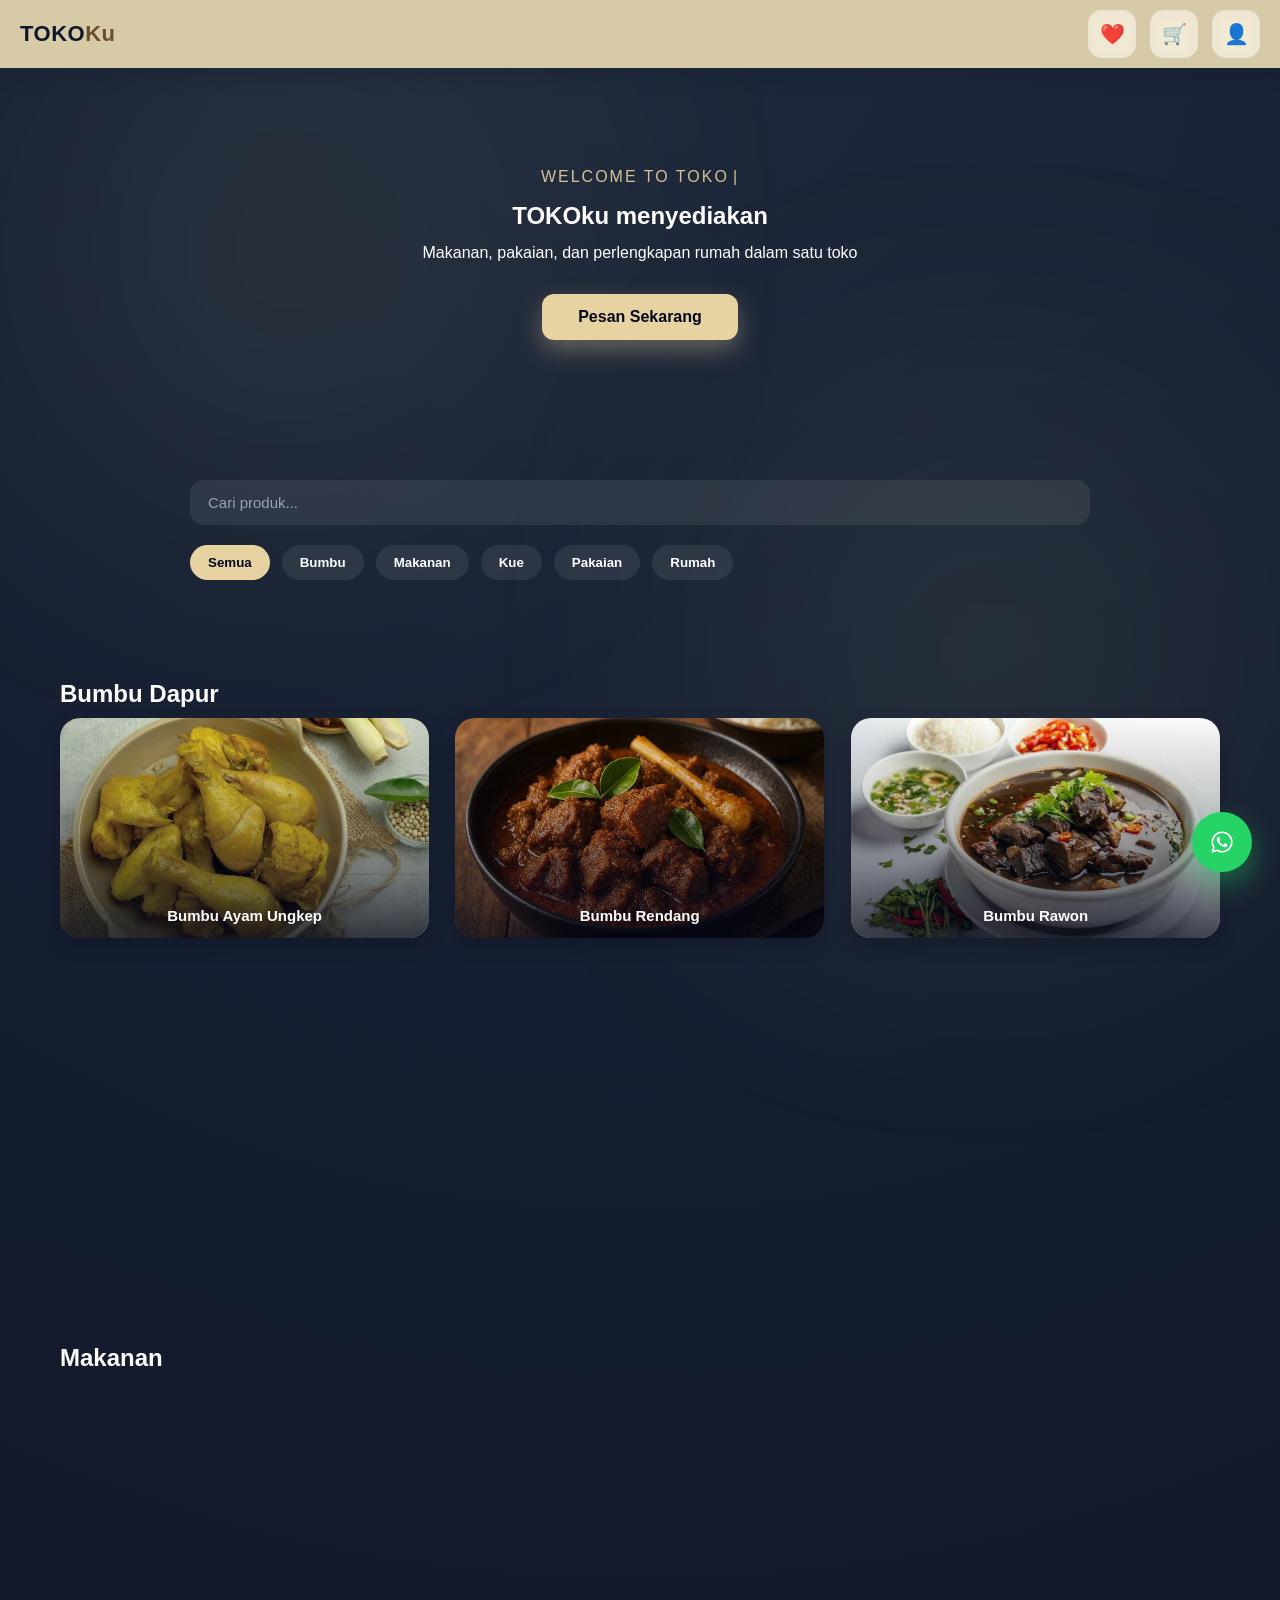
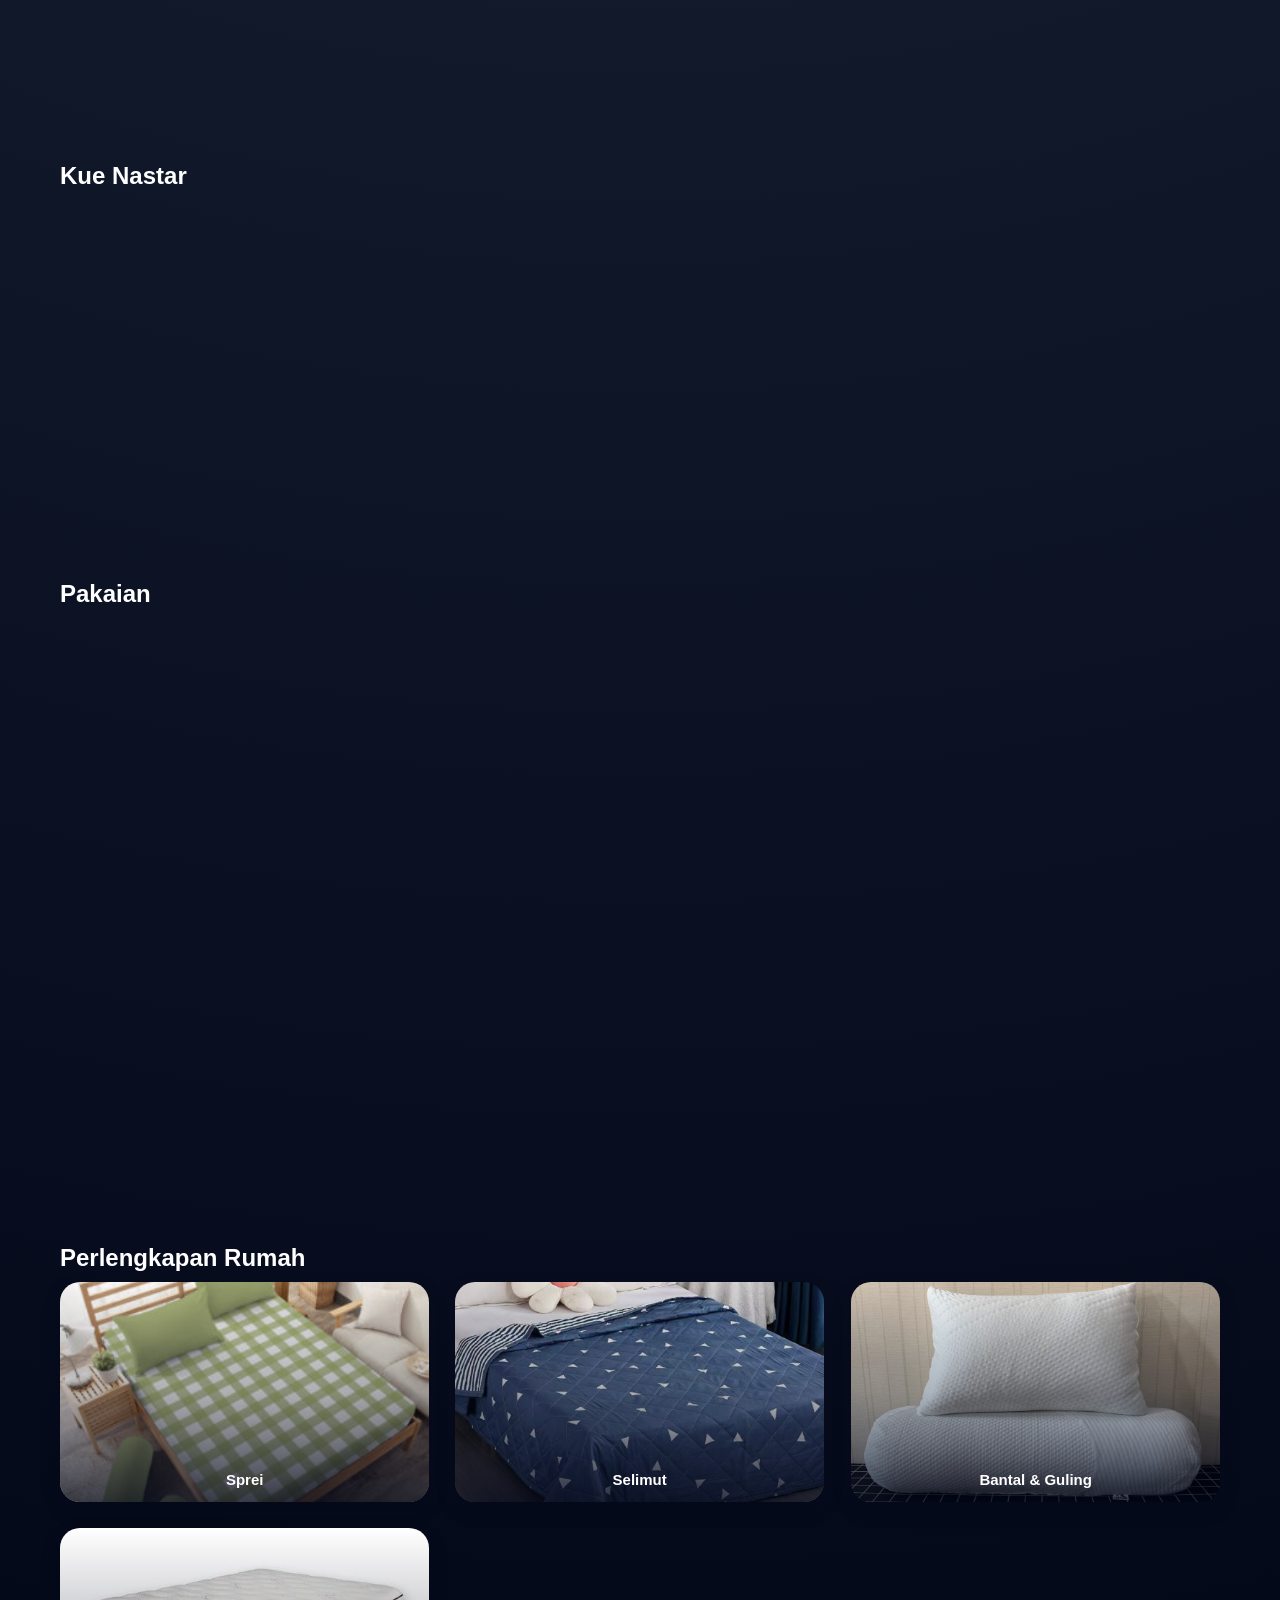
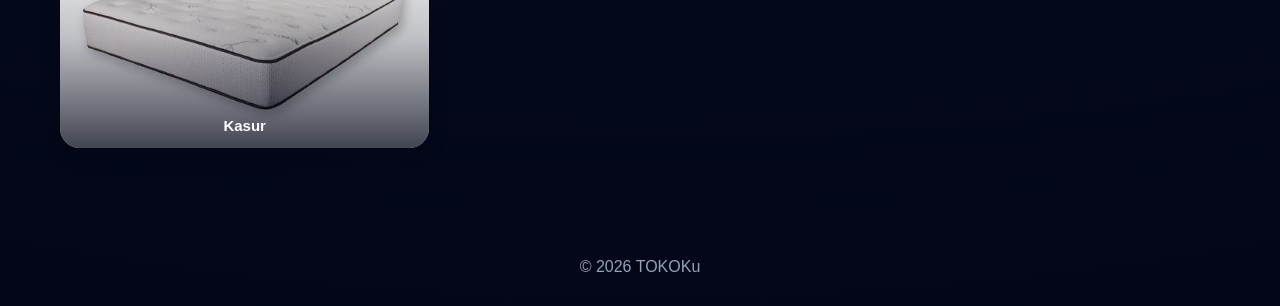
<file: index.html>
<!DOCTYPE html>
<html lang="id">
<head>
  <meta charset="UTF-8" />
  <meta name="viewport" content="width=device-width, initial-scale=1.0"/>
  <title>TokoKU</title>
  <link rel="stylesheet" href="style.css"/>
</head>
<body>

  <div class="bg-blur one"></div>
  <div class="bg-blur two"></div>

<!-- Utility Header -->
<header class="top-bar">
  <!-- KIRI: BRAND -->
  <div class="top-left">
    <div class="brand">
      TOKO<span>Ku</span>
    </div>
  </div>

  <!-- KANAN: ACTIONS -->
<div class="top-right">
  <a href="wishlist.html" class="action-btn" title="Wishlist">
    ❤️
  </a>

  <a href="cart.html" class="action-btn cart-btn" title="Keranjang">
    🛒
  </a>

  <a href="account.html" class="action-btn" title="Akun">
    👤
  </a>
</div>
</header>

  <!-- Hero -->
  <section class="hero reveal">
    <p class="typewriter">
  <span id="type-text"></span><span class="cursor">|</span>
    </p>
    <h1>TOKOku menyediakan</h1>

    <!-- kasih jarak ke button -->
    <p class="hero-desc">
      Makanan, pakaian, dan perlengkapan rumah dalam satu toko
    </p>

    <a 
    href="https://wa.me/6281234567890?text=Halo%20saya%20ingin%20pesan%20produk"
    target="_blank"
    class="btn"
    >
    Pesan Sekarang
    </a>
  </section>

  <!-- SEARCH & FILTER -->
<section class="section search-filter">
  <div class="filter-container">

    <!-- SEARCH -->
    <input
      type="text"
      id="searchInput"
      placeholder="Cari produk..."
      autocomplete="off"
    />

    <!-- FILTER BUTTONS -->
    <div class="filter-buttons">
      <button class="filter-btn active" data-filter="all">Semua</button>
      <button class="filter-btn" data-filter="bumbu">Bumbu</button>
      <button class="filter-btn" data-filter="makanan">Makanan</button>
      <button class="filter-btn" data-filter="kue">Kue</button>
      <button class="filter-btn" data-filter="pakaian">Pakaian</button>
      <button class="filter-btn" data-filter="rumah">Rumah</button>
    </div>

  </div>
</section>

  <!-- ================= BUMBU ================= -->
<section id="bumbu" class="section product-section">
  <h2>Bumbu Dapur</h2>
  <div class="grid">
    <div class="card" data-category="bumbu" onclick="goDetail('bumbu-ayam')">
      <img src="img/ayam.png" />
      <p>Bumbu Ayam Ungkep</p>
    </div>
    <div class="card" data-category="bumbu" onclick="goDetail('bumbu-rendang')">
      <img src="img/rendang.png" />
      <p>Bumbu Rendang</p>
    </div>
    <div class="card" data-category="bumbu" onclick="goDetail('bumbu-rawon')">
      <img src="img/rawon.png" />
      <p>Bumbu Rawon</p>
    </div>
    <div class="card" data-category="bumbu" onclick="goDetail('bumbu-soto')">
      <img src="img/soto.png" />
      <p>Bumbu Soto</p>
    </div>
  </div>
</section>

  <!-- ================= MAKANAN ================= -->
<section id="makanan" class="section alt product-section">
  <h2>Makanan</h2>
  <div class="grid">
    <div class="card" data-category="makanan" onclick="goDetail('makanan-dimsum-ayam')">
      <img src="img/dimsuma.png" />
      <p>Dimsum Ayam</p>
    </div>
    <div class="card" data-category="makanan" onclick="goDetail('makanan-pangsit')">
      <img src="img/pangsit.png" />
      <p>Pangsit Kuah</p>
    </div>
    <div class="card" data-category="makanan" onclick="goDetail('makanan-dimsum-udang')">
      <img src="img/dimsumu.png" />
      <p>Dimsum Udang</p>
    </div>
  </div>
</section>

  <!-- ================= KUE ================= -->
<section id="kue" class="section product-section">
  <h2>Kue Nastar</h2>
  <div class="grid">
    <div class="card" data-category="kue" onclick="goDetail('kue-nastar-bulat')">
      <img src="img/nastarb.png" />
      <p>Nastar Bulat</p>
    </div>
    <div class="card" data-category="kue" onclick="goDetail('kue-nastar-gulung')">
      <img src="img/nastarg.png" />
      <p>Nastar Gulung</p>
    </div>
    <div class="card" data-category="kue" onclick="goDetail('kue-nastar-daun')">
      <img src="img/nastard.png" />
      <p>Nastar Daun</p>
    </div>
  </div>
</section>

  <!-- ================= PAKAIAN ================= -->
<section id="pakaian" class="section alt product-section">
  <h2>Pakaian</h2>
  <div class="grid">
    <div class="card" data-category="pakaian" onclick="goDetail('pakaian-muslim')">
      <img src="img/bajumuslim.png" />
      <p>Baju Muslim</p>
    </div>
    <div class="card" data-category="pakaian" onclick="goDetail('pakaian-pria')">
      <img src="img/bajupria.png" />
      <p>Baju Pria</p>
    </div>
    <div class="card" data-category="pakaian" onclick="goDetail('pakaian-wanita')">
      <img src="img/bajuwanita.png" />
      <p>Baju Wanita</p>
    </div>
    <div class="card" data-category="pakaian" onclick="goDetail('pakaian-daster')">
      <img src="img/daster.png" />
      <p>Daster</p>
    </div>
  </div>
</section>

  <!-- ================= RUMAH ================= -->
<section id="rumah" class="section product-section">
  <h2>Perlengkapan Rumah</h2>
  <div class="grid">
    <div class="card" data-category="rumah" onclick="goDetail('rumah-sprei')">
      <img src="img/sprei.png" />
      <p>Sprei</p>
    </div>
    <div class="card" data-category="rumah" onclick="goDetail('rumah-selimut')">
      <img src="img/selimut.png" />
      <p>Selimut</p>
    </div>
    <div class="card" data-category="rumah" onclick="goDetail('rumah-bantalguling')">
      <img src="img/bantalguling.png" />
      <p>Bantal & Guling</p>
    </div>
    <div class="card" data-category="rumah" onclick="goDetail('rumah-kasur')">
      <img src="img/kasur.png" />
      <p>Kasur</p>
    </div>
  </div>
</section>

  <!-- FLOATING WHATSAPP BUTTON -->
<a
  href="https://wa.me/6281234567890?text=Halo%20saya%20ingin%20bertanya%20tentang%20produk%20TOKOku"
  class="wa-float"
  target="_blank"
  aria-label="Chat WhatsApp"
><span class="wa-tooltip">Chat Kami</span>
  <img src="img/wa.png" alt="WhatsApp" />
</a>

  <footer>
    <p>© 2026 TOKOKu</p>
  </footer>

  <script src="script.js"></script>
</body>

</body>
</html>
</file>
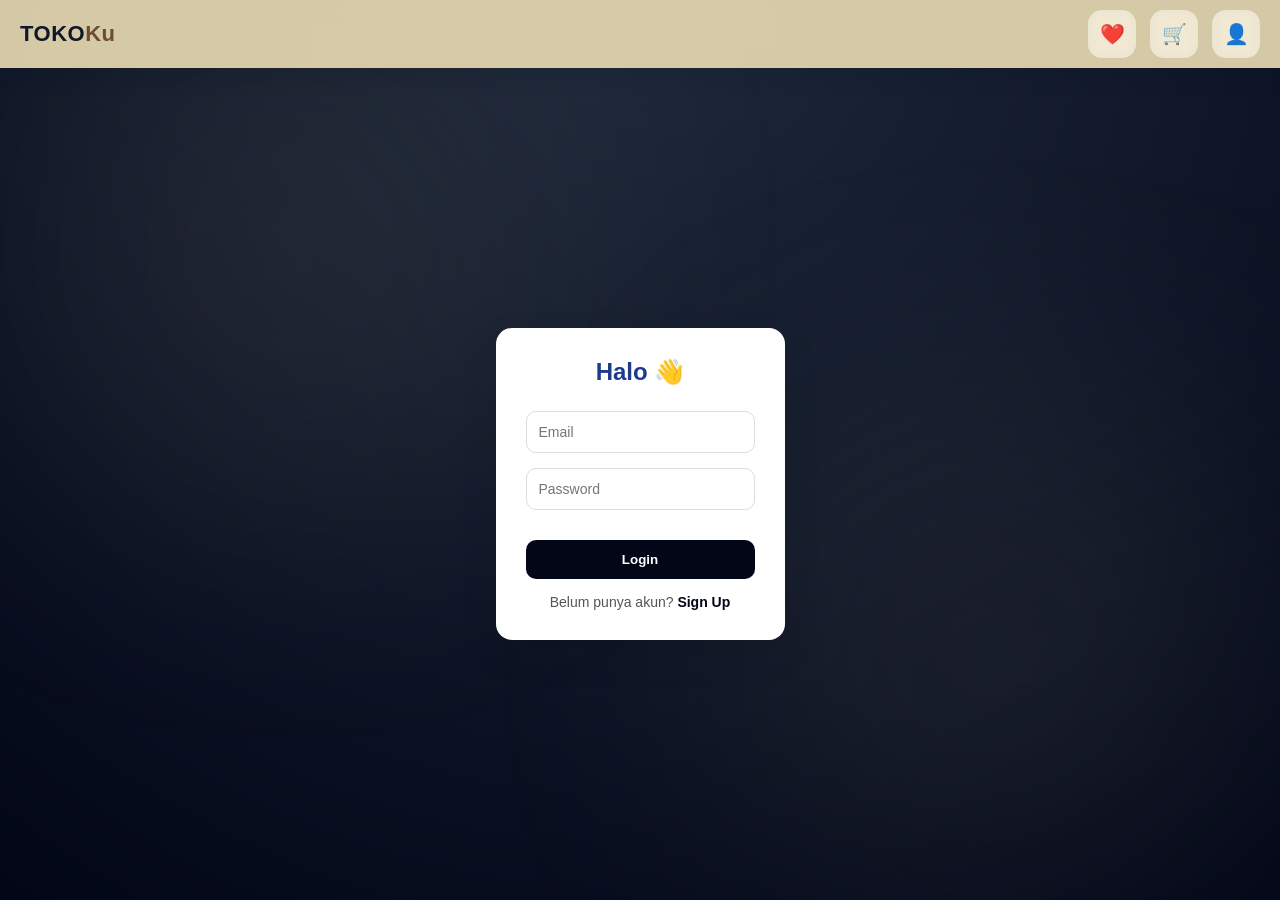
<file: account.html>
<!DOCTYPE html>
<html lang="id">
<head>
<meta charset="UTF-8">
<meta name="viewport" content="width=device-width, initial-scale=1.0">
<title>Akun - TOKOKu</title>
<link rel="stylesheet" href="style.css">
<link rel="stylesheet" href="acc.css">
</head>
<body>

  <div class="bg-blur one"></div>
  <div class="bg-blur two"></div>

<header class="top-bar">
  <div class="top-left">
    <div class="brand" onclick="location.href='index.html'">
      TOKO<span>Ku</span>
    </div>
  </div>
  <div class="top-right">
<a href="wishlist.html" class="action-btn" title="Wishlist">
  ❤️
</a>

<a href="cart.html" class="action-btn cart-btn" title="Keranjang">
  🛒
</a>

<a href="account.html" class="action-btn" title="Akun">
  👤
</a>
</div>
</header>

<div class="page-wrapper">

<!-- Login -->
<div id="loginSection" class="auth-container hidden">
  <div class="auth-card">
    <h2>Halo 👋</h2>
    <input type="email" id="loginEmail" placeholder="Email">
    <div class="password-wrapper">
      <input type="password" id="loginPassword" placeholder="Password">
      <span class="toggle-password" onclick="togglePassword('loginPassword', this)">👁</span>
    </div>
    <div class="form-message" id="loginMessage"></div>
    <button onclick="login()">Login</button>
    <div class="switch-auth">
      Belum punya akun? <span onclick="showSignup()">Sign Up</span>
    </div>
  </div>
</div>

<!-- SIGN UP -->
<div id="signupSection" class="auth-container hidden">
  <div class="auth-card">
    <h2>Buat Akun Baru ✨</h2>
    <input type="text" id="signupName" placeholder="Nama Lengkap">
    <input type="email" id="signupEmail" placeholder="Email">
    <div class="password-wrapper">
      <input type="password" id="signupPassword" placeholder="Password">
      <span class="toggle-password" onclick="togglePassword('signupPassword', this)">👁</span>
    </div>
    <div class="form-message" id="signupMessage"></div>
    <button onclick="signup()">Sign Up</button>
    <div class="switch-auth">
      Sudah punya akun? <span onclick="showLogin()">Sign In</span>
    </div>
  </div>
</div>

<!-- ACCOUNT INFO -->
<div id="accountSection" class="account-container hidden">
  <div class="account-card">

    <div class="profile-header">
      <div class="profile-avatar" id="avatarLetter"></div>
      <div class="profile-info">
        <h3 id="accName"></h3>
        <p id="accEmail"></p>
      </div>
    </div>

    <div class="account-menu">
      <div class="menu-item">📦 Pesanan</div>
      <div class="menu-item">❤️ Wishlist</div>
      <div class="menu-item">📍 Alamat</div>
      <div class="menu-item">⚙ Pengaturan</div>
    </div>

    <button class="btn-primary logout" onclick="logout()">Logout</button>

  </div>
</div>

</div>

<script>
document.addEventListener("DOMContentLoaded", function () {
  document.querySelectorAll(".action-btn").forEach(btn => {
    btn.addEventListener("click", function () {
      const link = this.getAttribute("data-link");
      if (link) {
        window.location.href = link;
      }
    });
  });
});
</script>

<script>
const loginSection = document.getElementById("loginSection");
const signupSection = document.getElementById("signupSection");
const accountSection = document.getElementById("accountSection");

function checkLogin(){
  const user = JSON.parse(localStorage.getItem("user"));
  const loggedIn = localStorage.getItem("loggedIn");

  if(user && loggedIn){
    showAccount(user);
  } else {
    showLogin();
  }
}

function showLogin(){
  loginSection.classList.remove("hidden");
  signupSection.classList.add("hidden");
  accountSection.classList.add("hidden");
}

function showSignup(){
  signupSection.classList.remove("hidden");
  loginSection.classList.add("hidden");
  accountSection.classList.add("hidden");
}

function signup(){
  const name = signupName.value;
  const email = signupEmail.value;
  const password = signupPassword.value;
  const messageBox = document.getElementById("signupMessage");

  messageBox.style.display = "block";
  messageBox.className = "form-message";

  if(!name || !email || !password){
    messageBox.classList.add("error");
    messageBox.textContent = "Semua data wajib diisi!";
    return;
  }

  if(!isValidPassword(password)){
    messageBox.classList.add("error");
    messageBox.textContent = "Password minimal 8 karakter, 1 huruf besar, 1 angka, 1 simbol!";
    return;
  }

  const user = {name,email,password};
  localStorage.setItem("user",JSON.stringify(user));

  messageBox.classList.add("success");
  messageBox.textContent = "Akun berhasil dibuat! Silakan login.";

  signupName.value = "";
  signupEmail.value = "";
  signupPassword.value = "";

  setTimeout(() => {
    showLogin();
    messageBox.style.display = "none";
  }, 1500);
}

function login(){
  const email = loginEmail.value;
  const password = loginPassword.value;
  const messageBox = document.getElementById("loginMessage");

  messageBox.style.display = "block";
  messageBox.className = "form-message";

  const savedUser = JSON.parse(localStorage.getItem("user"));

  if(!savedUser || email !== savedUser.email || password !== savedUser.password){
    messageBox.classList.add("error");
    messageBox.textContent = "Email atau password salah!";
    return;
  }

  localStorage.setItem("loggedIn",true);

  messageBox.classList.add("success");
  messageBox.textContent = "Login berhasil!";

  setTimeout(() => {
    showAccount(savedUser);
    messageBox.style.display = "none";
  }, 1000);
}

function isValidPassword(password) {
  const regex = /^(?=.*[A-Z])(?=.*\d)(?=.*[!@#$%^&*])[A-Za-z\d!@#$%^&*]{8,}$/;
  return regex.test(password);
}

function showAccount(user){
  accName.textContent = user.name;
  accEmail.textContent = user.email;
  avatarLetter.textContent = user.name.charAt(0).toUpperCase();

  accountSection.classList.remove("hidden");
  loginSection.classList.add("hidden");
  signupSection.classList.add("hidden");
}

function logout(){
  localStorage.removeItem("loggedIn");
  showLogin();
}

checkLogin();
</script>

<script>
  function togglePassword(inputId, icon){
  const input = document.getElementById(inputId);

  if(input.type === "password"){
    input.type = "text";
    icon.textContent = "🙈";
  } else {
    input.type = "password";
    icon.textContent = "👁";
  }
}
</script>

</body>
</html>
</file>
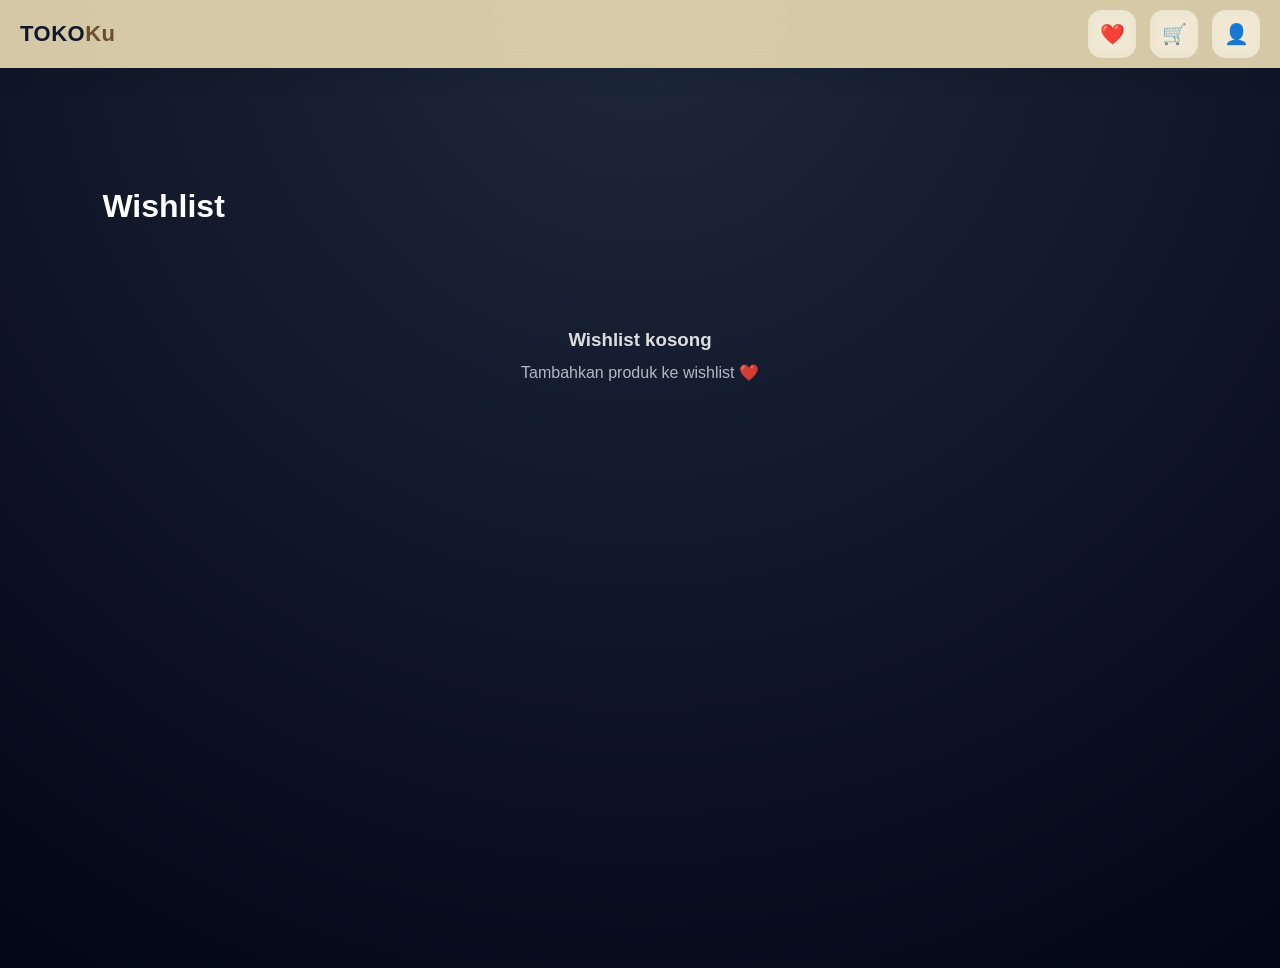
<file: cart.html>
<!DOCTYPE html>
<html lang="id">
<head>
  <meta charset="UTF-8">
  <title>Wishlist | TOKOKu</title>
  <link rel="stylesheet" href="style.css">
</head>
<body>
<header class="top-bar">
  <div class="top-left">
    <div class="brand" onclick="location.href='index.html'">
      TOKO<span>Ku</span>
    </div>
  </div>
  <div class="top-right">
<a href="wishlist.html" class="action-btn" title="Wishlist">
  ❤️
</a>

<a href="cart.html" class="action-btn cart-btn" title="Keranjang">
  🛒
</a>

<a href="account.html" class="action-btn" title="Akun">
  👤
</a>
</div>
</header>

<main class="page-container">
  <h1 class="page-title">Wishlist</h1>
  <div class="item-list"></div>
</main>

<script>
function getStorage(key) {
  return JSON.parse(localStorage.getItem(key)) || [];
}

function setStorage(key, data) {
  localStorage.setItem(key, JSON.stringify(data));
}

document.addEventListener("DOMContentLoaded", () => {
  renderWishlist();
});

function renderWishlist() {
  const listContainer = document.querySelector(".item-list");
  let wishlist = getStorage("wishlist");

  listContainer.innerHTML = "";

  if (wishlist.length === 0) {
    listContainer.innerHTML = `
      <div class="empty-state">
        <h3>Wishlist kosong</h3>
        <p>Tambahkan produk ke wishlist ❤️</p>
      </div>
    `;
    return;
  }

  wishlist.forEach(item => {
    listContainer.innerHTML += `
      <div class="item-card">
        <img src="${item.image}">
        <div class="item-info">
          <h4>${item.name}</h4>
          <p>${item.desc || ""}</p>
        </div>
        <div class="item-action">
          <button onclick="moveToCart('${item.id}')">Masuk keranjang</button>
          <button class="remove" onclick="removeWishlist('${item.id}')">Hapus</button>
        </div>
      </div>
    `;
  });
}

function removeWishlist(id) {
  let wishlist = getStorage("wishlist");
  wishlist = wishlist.filter(item => item.id !== id);
  setStorage("wishlist", wishlist);
  renderWishlist();
}

function moveToCart(id) {
  let wishlist = getStorage("wishlist");
  let cart = getStorage("cart");

  const item = wishlist.find(i => i.id === id);
  if (!item) return;

  const existing = cart.find(i => i.id === id);
  if (existing) {
    existing.qty += 1;
  } else {
    cart.push({ ...item, qty: 1 });
  }

  wishlist = wishlist.filter(i => i.id !== id);

  setStorage("cart", cart);
  setStorage("wishlist", wishlist);

  renderWishlist();
}
</script>

</body>
</html>
</file>
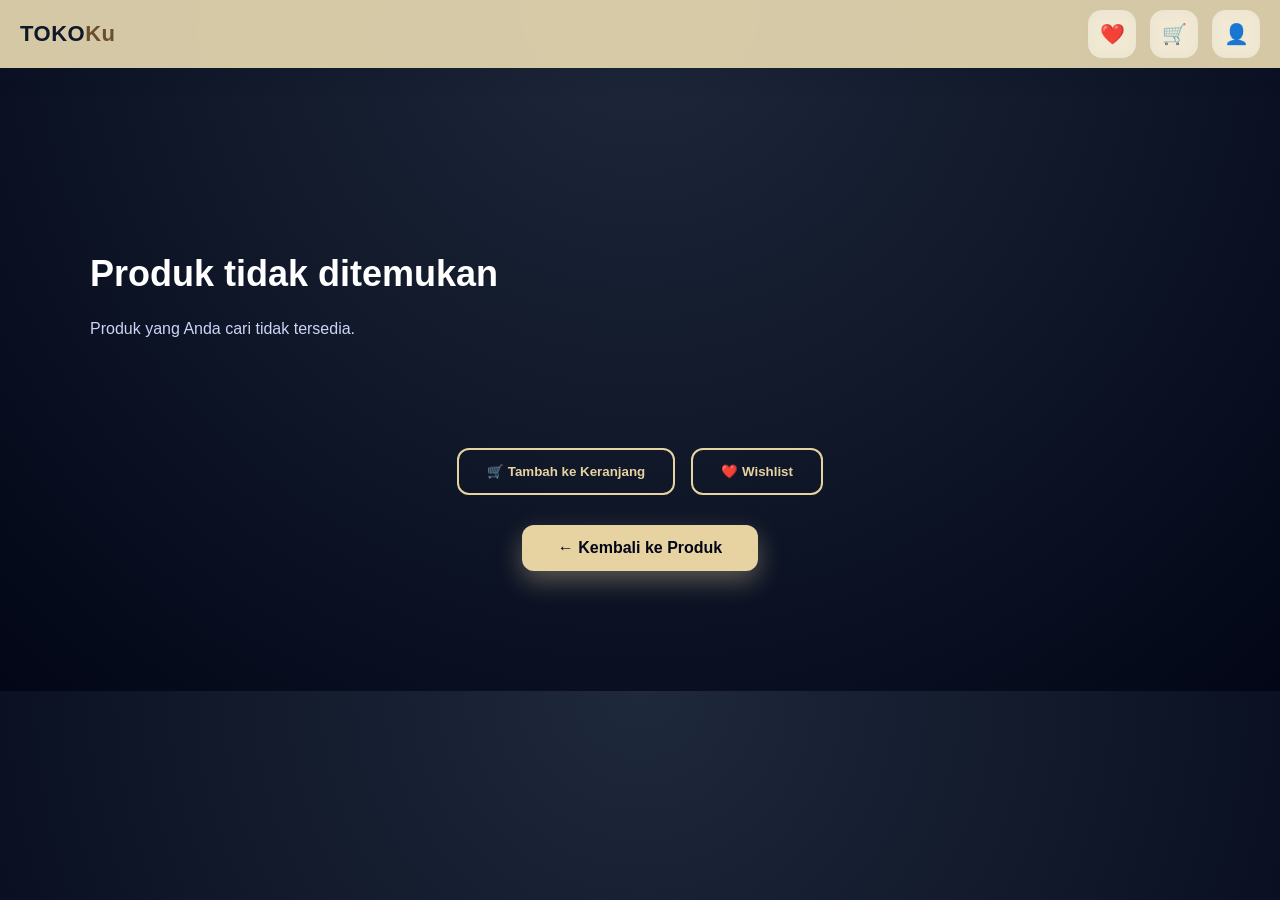
<file: detail.html>
<!DOCTYPE html>
<html lang="id">
<head>
  <meta charset="UTF-8" />
  <meta name="viewport" content="width=device-width, initial-scale=1.0"/>
  <title>Detail Produk | TOKOKu</title>
  <link rel="stylesheet" href="style.css"/>
</head>
<body>

<header class="top-bar">
  <div class="top-left">
    <div class="brand" onclick="location.href='index.html'">
      TOKO<span>Ku</span>
    </div>
  </div>

  <div class="top-right">
      <a href="wishlist.html" class="action-btn" title="Wishlist">
    ❤️
  </a>

  <a href="cart.html" class="action-btn cart-btn" title="Keranjang">
    🛒
  </a>

  <a href="account.html" class="action-btn" title="Akun">
    👤
  </a>
  </div>
</header>

  <!-- TOP LOADING BAR -->
<div id="topLoader"></div>

<!-- SKELETON LOADING -->
<section id="detailSkeleton" class="detail-skeleton">
  <div class="skeleton-container">
    <div>
      <div class="skeleton skeleton-title"></div>
      <div class="skeleton skeleton-text"></div>
      <div class="skeleton skeleton-text short"></div>
    </div>
    <div class="skeleton skeleton-image"></div>
  </div>
</section>

<!-- DETAIL PRODUK -->
<section id="detailContent" class="detail hidden">

  <div class="detail-container">

    <!-- KIRI: DESKRIPSI -->
    <div class="detail-info">
      <h1 id="productName"></h1>
      <p id="productDesc"></p>
    </div>

    <!-- KANAN: CARD PRODUK -->
    <div class="detail-card">
      <div class="card">
        <img id="productImage" alt="">
      </div>
    </div>

  </div>

  <!-- PINDAH KE SINI -->
  <div class="detail-actions">
    <button id="addToCart" class="btn-outline">
      🛒 Tambah ke Keranjang
    </button>

    <button id="addToWishlist" class="btn-outline">
      ❤️ Wishlist
    </button>
  </div>

  <div class="detail-back">
    <a href="index.html" class="btn">← Kembali ke Produk</a>
  </div>

</section>

  <script src="product.js"></script>
</body>
</html>
</file>
<file: style.css>
:root {
  --accent: #E7D3A1;   /* BEIGE */
  --dark: #020617;
}

* {
  margin: 0;
  padding: 0;
  box-sizing: border-box;
  font-family: 'Segoe UI', sans-serif;
}

body {
  background: radial-gradient(circle at top, #1e293b, #020617);
  color: white;
}

/* Floating background */
.bg-blur {
  position: fixed;
  width: 320px;
  height: 320px;
  background: var(--accent);
  filter: blur(160px);
  opacity: 0.18;
  z-index: -1;
}
.bg-blur.one { top: 10%; left: 10%; }
.bg-blur.two { bottom: 10%; right: 10%; }

/* ===== TOP ACTION BAR ===== */
.top-bar {
  position: sticky;
  top: 0;
  z-index: 999;
  height: 68px;
  padding: 0 20px;
  background: rgba(231, 216, 177, 0.92);
  backdrop-filter: blur(10px);
  display: flex;
  justify-content: space-between;
  align-items: center;
  box-shadow: 0 6px 20px rgba(15, 23, 42, 0.18);
}

/* ===== LEFT BRAND ===== */
.top-left {
  display: flex;
  align-items: center;
}

.brand {
  font-size: 22px;
  font-weight: 800;
  letter-spacing: 0.5px;
  color: #0F172A;
  cursor: pointer;
  transition: transform 0.25s ease, opacity 0.25s ease;
}

.brand span {
  color: #6B4E2E; /* accent coklat */
}

.brand:hover {
  transform: translateY(-2px);
  opacity: 0.85;
}

/* ===== RIGHT ACTIONS ===== */
.top-right {
  display: flex;
  gap: 14px;
}

/* ===== ICON BUTTON ===== */
.action-btn {
  position: relative;
  width: 48px;
  height: 48px;
  border-radius: 14px;

  /* RESET LINK STYLE */
  text-decoration: none;
  color: #0F172A;
  display: flex;
  align-items: center;
  justify-content: center;

  background: rgba(255, 255, 255, 0.45);
  backdrop-filter: blur(6px);
  font-size: 20px;
  cursor: pointer;

  transition:
    transform 0.25s ease,
    box-shadow 0.25s ease,
    background 0.25s ease;
}

/* Hover Animation */
.action-btn:hover {
  transform: translateY(-4px) scale(1.03);
  background: rgba(255, 255, 255, 0.75);
  box-shadow:
    0 12px 28px rgba(15, 23, 42, 0.35),
    0 0 0 3px rgba(15, 23, 42, 0.08);
}

.action-btn:focus,
.action-btn:active {
  outline: none;
  text-decoration: none;
}

.action-btn:visited {
  color: #0F172A;
}

/* ===== CART BADGE ===== */
.cart-badge {
  position: absolute;
  top: -6px;
  right: -6px;
  background: #0F172A;
  color: #E7D8B1;
  font-size: 11px;
  font-weight: 700;
  padding: 4px 7px;
  border-radius: 999px;
  transition: transform 0.25s ease, box-shadow 0.25s ease;
}

/* Badge reacts on hover */
.action-btn:hover .cart-badge {
  transform: scale(1.15);
  box-shadow: 0 0 0 4px rgba(231, 216, 177, 0.35);
}

/* Hero */
.hero {
  padding: 100px 20px;
  text-align: center;
}

.typewriter {
  font-size: 16px;
  letter-spacing: 2px;
  text-transform: uppercase;
  color: var(--accent);
  margin-bottom: 14px;
  height: 20px;
  opacity: 0.9;
}

.cursor {
  display: inline-block;
  margin-left: 4px;
  animation: blink 1s infinite;
}

@keyframes blink {
  0%, 50% { opacity: 1; }
  50.01%, 100% { opacity: 0; }
}

.hero-desc {
  margin-top: 14px;
  margin-bottom: 32px;
}

/* Button */
.btn {
  background: var(--accent);
  color: var(--dark);
  padding: 14px 36px;
  border-radius: 12px;
  text-decoration: none;
  font-weight: 700;
  display: inline-block;
  transition:
    transform 0.25s ease,
    box-shadow 0.25s ease;
  box-shadow: 0 10px 25px rgba(231,211,161,0.35);
}

.btn:hover {
  transform: translateY(-4px) scale(1.04);
  box-shadow: 0 16px 35px rgba(231,211,161,0.55);
}

.btn:active {
  transform: scale(0.96);
}

/* Section */
.section { padding: 80px 60px; }

.section.alt {
  background: transparent;
}

.section .grid {
  margin-top: 10px;
}

/* Grid */
.grid {
  display: grid;
  grid-template-columns: repeat(3, 1fr);
  gap: 26px;
}

@media (max-width: 900px) {
  .grid { grid-template-columns: repeat(2, 1fr); }
}
@media (max-width: 600px) {
  .grid { grid-template-columns: 1fr; }
}

/* ================= PRODUCT CARD ================= */
.card {
  position: relative;
  height: 220px;
  border-radius: 20px;
  overflow: hidden;
  cursor: pointer;
  transition:
  transform 0.35s ease,
  box-shadow 0.35s ease;
  box-shadow: 0 8px 18px rgba(2,6,23,0.25);
  will-change: transform;
}

/* ================= IMAGE ================= */
.card img {
  width: 100%;
  height: 100%;
  object-fit: cover;
  display: block;

  transition: transform 0.45s ease;
}

/* ================= DARK GRADIENT OVERLAY ================= */
.card::before {
  content: "";
  position: absolute;
  inset: 0;
  background: linear-gradient(
    to top,
    rgba(2, 6, 23, 0.75),
    rgba(2, 6, 23, 0.25),
    transparent
  );
  z-index: 1;
}

/* ================= TEXT OVERLAY ================= */
.card p {
  position: absolute;
  bottom: 14px;
  left: 0;
  right: 0;
  padding: 0 12px;

  text-align: center;
  font-weight: 700;
  font-size: 15px;
  color: #fff;
  z-index: 2;

  transition: transform 0.3s ease;
}

/* ================= HOVER EFFECT ================= */
.card:hover {
  transform: translateY(-10px) scale(1.03);
  box-shadow:
    0 18px 40px rgba(15, 23, 42, 0.35),
    0 0 0 4px rgba(15, 23, 42, 0.08);
}

.card:hover img {
  transform: scale(1.08);
}

.card:hover p {
  transform: translateY(-4px);
}

.card:hover::after {
  opacity: 1;
}

/* ================= ACTIVE (CLICK FEEL) ================= */
.card:active {
  transform: translateY(-4px) scale(0.99);
}

/* ================= SCROLL ANIMATION STATE ================= */
.card.animate {
  opacity: 0;
}

.card.from-up {
  transform: translateY(-40px);
}

.card.from-down {
  transform: translateY(40px);
}

.card.show {
  opacity: 1;
  transform: translateY(0);
  transition:
    opacity 0.6s ease,
    transform 0.6s ease;
}

/* Reveal */
.reveal {
  opacity: 0;
  transform: translateY(40px);
  transition: 0.8s ease;
}

.reveal.active {
  opacity: 1;
  transform: translateY(0);
}

/* Footer */
footer {
  text-align: center;
  padding: 30px;
  color: #94a3b8;
}

/* ================= DETAIL PAGE LAYOUT ================= */

.detail {
  padding: 120px 40px;
}

.detail-container {
  max-width: 1100px;
  margin: auto;
  display: flex;
  align-items: center;
  justify-content: space-between;
  gap: 60px;
}

/* KIRI */
.detail-info {
  flex: 1;
}

.detail-info h1 {
  font-size: 36px;
  margin-bottom: 20px;
}

.detail-info p {
  color: #cbd5f5;
  line-height: 1.8;
  max-width: 500px;
}

/* KANAN */
.detail-card {
  flex: 1;
  display: flex;
  justify-content: center;
}

/* tombol kembali */
.detail-back {
  margin-top: 60px;
  text-align: center;
}

/* RESPONSIVE */
@media (max-width: 900px) {
  .detail-container {
    flex-direction: column;
  }
}

/* ================= FLOATING WHATSAPP ================= */
.wa-float {
  position: fixed;
  bottom: 28px;
  right: 28px;
  width: 60px;
  height: 60px;
  background: #25D366;
  border-radius: 50%;
  display: flex;
  align-items: center;
  justify-content: center;
  box-shadow: 0 12px 30px rgba(37, 211, 102, 0.45);
  z-index: 999;
  transition: transform 0.25s ease, box-shadow 0.25s ease;
}

.wa-float img {
  width: 32px;
  height: 32px;
}

.wa-float:hover {
  transform: translateY(-6px) scale(1.05);
  box-shadow: 0 18px 40px rgba(37, 211, 102, 0.6);
}

.wa-float:active {
  transform: scale(0.95);
}

/* MOBILE SAFE AREA */
@media (max-width: 600px) {
  .wa-float {
    bottom: 20px;
    right: 20px;
  }
}

.wa-tooltip {
  position: absolute;
  right: 70px;
  background: #020617;
  color: white;
  padding: 6px 12px;
  font-size: 13px;
  border-radius: 8px;
  opacity: 0;
  pointer-events: none;
  white-space: nowrap;
  transition: 0.25s ease;
}

.wa-float:hover .wa-tooltip {
  opacity: 1;
}


/* ================= SEARCH & FILTER ================= */
.search-filter {
  padding-top: 40px;
  padding-bottom: 20px;
}

.filter-container {
  max-width: 900px;
  margin: auto;
  display: flex;
  flex-direction: column;
  gap: 20px;
}

/* SEARCH INPUT */
#searchInput {
  padding: 14px 18px;
  border-radius: 14px;
  border: none;
  outline: none;
  font-size: 15px;
  background: rgba(255,255,255,0.08);
  color: white;
}

#searchInput::placeholder {
  color: #94a3b8;
}

/* FILTER BUTTONS */
.filter-buttons {
  display: flex;
  flex-wrap: wrap;
  gap: 12px;
}

.filter-btn {
  padding: 10px 18px;
  border-radius: 999px;
  border: none;
  cursor: pointer;
  background: rgba(255,255,255,0.08);
  color: white;
  font-weight: 600;
  transition: 0.25s ease;
}

.filter-btn:hover {
  background: rgba(231,211,161,0.3);
}

.filter-btn.active {
  background: var(--accent);
  color: var(--dark);
}

/* ===== SKELETON LOADING ===== */
/* ===== PREMIUM SKELETON ===== */
.detail-skeleton {
  padding: 60px 20px;
  max-width: 900px;
  margin: auto;
}

.skeleton-container {
  display: grid;
  grid-template-columns: 1fr 1fr;
  gap: 48px;
  align-items: center;
}

.skeleton {
  background: #f2f2f2;
  border-radius: 16px;
  animation: softPulse 1.8s ease-in-out infinite;
}

@keyframes softPulse {
  0%, 100% { opacity: 1; }
  50% { opacity: 0.55; }
}

.skeleton-title {
  height: 30px;
  width: 80%;
  margin-bottom: 18px;
}

.skeleton-text {
  height: 18px;
  margin-bottom: 12px;
}

.skeleton-text.short {
  width: 60%;
}

.skeleton-image {
  height: 300px;
}

/* animations */
@keyframes skeletonMove {
  0% { background-position: 0% 0; }
  100% { background-position: 200% 0; }
}

@keyframes pulse {
  0%, 100% {
    transform: scale(1);
  }
  50% {
    transform: scale(1.015);
  }
}

.detail {
  opacity: 0;
  transform: translateY(14px);
  transition: all 0.5s ease;
}

.detail.show {
  opacity: 1;
  transform: translateY(0);
}

.hidden {
  display: none;
}

/* image progressive load */
.detail img {
  width: 100%;
  border-radius: 16px;
  filter: blur(14px);
  transform: scale(1.03);
  transition: filter 0.6s ease, transform 0.6s ease;
}

.detail img.loaded {
  filter: blur(0);
  transform: scale(1);
}

@keyframes detailEnter {
  to {
    opacity: 1;
    transform: translateY(0);
  }
}

/* ===== TOP LOADING BAR ===== */
#topLoader {
  position: fixed;
  top: 0;
  left: 0;
  height: 3px;
  width: 0%;
  background: linear-gradient(90deg, #D8CFC4, #BFAF9A);
  z-index: 9999;
  transition: width 0.4s ease;
}

/* =========================
   PAGE WRAPPER
========================= */
.page-container {
  min-height: 100vh;
  padding: 120px 8%;
  color: #fff;
}

.page-title {
  font-size: 32px;
  margin-bottom: 24px;
}

/* =========================
   EMPTY STATE
========================= */
.empty-state {
  text-align: center;
  opacity: 0.85;
  margin-top: 80px;
}

.empty-state p {
  margin-top: 12px;
  color: #cbd5e1;
}

/* =========================
   WISHLIST / CART LIST
========================= */
.item-list {
  display: grid;
  gap: 20px;
}

.item-card {
  display: flex;
  align-items: center;
  gap: 20px;
  background: rgba(255,255,255,0.05);
  border-radius: 16px;
  padding: 16px 20px;
  backdrop-filter: blur(10px);
}

.item-card img {
  width: 90px;
  height: 90px;
  object-fit: cover;
  border-radius: 12px;
}

.item-info {
  flex: 1;
}

.item-info h4 {
  font-size: 18px;
  margin-bottom: 6px;
}

.item-info p {
  color: #cbd5e1;
  font-size: 14px;
}

.item-action {
  display: flex;
  gap: 10px;
}

.item-action button {
  background: #eab308;
  border: none;
  padding: 8px 14px;
  border-radius: 10px;
  cursor: pointer;
  font-weight: 600;
}

.item-action button.remove {
  background: rgba(255,255,255,0.15);
  color: #fff;
}

/* Quantity Control */
.qty-control {
  display: flex;
  align-items: center;
  gap: 12px;
  margin-top: 10px;
}

.qty-btn {
  width: 32px;
  height: 32px;
  border-radius: 8px;
  border: none;
  background: var(--accent);
  color: var(--dark);
  font-weight: bold;
  font-size: 16px;
  cursor: pointer;
  transition: transform 0.2s ease, opacity 0.2s ease;
}

.qty-btn:hover {
  transform: scale(1.1);
}

.qty-number {
  min-width: 20px;
  text-align: center;
  font-weight: bold;
  font-size: 15px;
}

.detail-actions {
  margin-top: 40px;
  display: flex;
  gap: 16px;
  justify-content: center; 
}

.detail-back {
  margin-top: 30px;
  text-align: center;
}

.btn-outline {
  background: transparent;
  border: 2px solid var(--accent);
  color: var(--accent);
  padding: 14px 28px;
  border-radius: 12px;
  font-weight: 700;
  cursor: pointer;
  transition: 0.25s ease;
}

.btn-outline:hover {
  background: var(--accent);
  color: var(--dark);
}
</file>
<file: acc.css>
:root {
  --accent: #E7D3A1;
  --dark: #020617;
}

/* ============================= */
/* BASE */
/* ============================= */

html, body {
  min-height: 100%;
}

.page-wrapper {
  min-height: calc(100vh - 68px);
  display: flex;
  align-items: center;
  justify-content: center;
}

/* Active navbar icon */
.action-btn.active {
  background: rgba(255,255,255,0.45);
}

/* ============================= */
/* AUTH SECTION */
/* ============================= */

.auth-container {
  max-width: 420px;
  margin: auto;
  padding: 20px;
}

.auth-card {
  background: #ffffff;
  padding: 30px;
  border-radius: 16px;
  box-shadow: 0 15px 40px rgba(0,0,0,0.08);
  animation: fadeIn 0.4s ease;
}

.auth-card h2 {
  text-align: center;
  margin-bottom: 25px;
  color: #1e3a8a;
}

.auth-card input {
  width: 100%;
  padding: 12px;
  margin-bottom: 15px;
  border-radius: 10px;
  border: 1px solid #ddd;
  font-size: 14px;
  transition: border 0.3s ease;
}

.auth-card input:focus {
  border-color: var(--dark);
  outline: none;
}

.auth-card button {
  width: 100%;
  padding: 12px;
  border: none;
  border-radius: 10px;
  background: var(--dark);
  color: #fff;
  font-weight: bold;
  cursor: pointer;
  transition: background 0.3s ease, transform 0.2s ease;
}

.auth-card button:hover {
  background: #111827;
  transform: translateY(-2px);
}

.switch-auth {
  margin-top: 15px;
  text-align: center;
  font-size: 14px;
  color: #555;
}

.switch-auth span {
  font-weight: 600;
  color: var(--dark);
  cursor: pointer;
}

/* ============================= */
/* ACCOUNT SECTION */
/* ============================= */

.account-container {
  max-width: 750px;
  margin: auto;
  padding: 20px;
}

.account-card {
  background: rgba(255,255,255,0.08);
  backdrop-filter: blur(14px);
  padding: 30px;
  border-radius: 18px;
  box-shadow: 0 15px 40px rgba(0,0,0,0.3);
  animation: fadeIn 0.4s ease;
}

/* Profile Header */
.profile-header {
  display: flex;
  align-items: center;
  gap: 20px;
  margin-bottom: 20px;
}

.profile-avatar {
  width: 90px;
  height: 90px;
  border-radius: 50%;
  display: flex;
  align-items: center;
  justify-content: center;
  font-size: 36px;
  font-weight: bold;
  background: var(--accent);
  color: var(--dark);
}

.profile-info h3 {
  margin: 0;
}

.profile-info p {
  margin-top: 6px;
  font-size: 14px;
  color: #cbd5e1;
}

/* ============================= */
/* ACCOUNT MENU */
/* ============================= */

.account-menu {
  display: grid;
  grid-template-columns: repeat(2, 1fr);
  gap: 15px;
}

.menu-item {
  padding: 16px;
  border-radius: 14px;
  background: rgba(255,255,255,0.08);
  cursor: pointer;
  text-align: center;
  font-size: 14px;
  font-weight: 600;
  transition: background 0.3s ease, transform 0.3s ease;
}

.menu-item:hover {
  background: var(--accent);
  color: var(--dark);
  transform: translateY(-4px);
}

/* ============================= */
/* BUTTON */
/* ============================= */

.btn-primary {
  width: 100%;
  margin-top: 25px;
  padding: 12px;
  border-radius: 12px;
  border: none;
  font-weight: bold;
  cursor: pointer;
  background: #ef4444;
  color: #fff;
  transition: transform 0.25s ease, opacity 0.25s ease;
}

.btn-primary:hover {
  transform: translateY(-3px);
  opacity: 0.9;
}

/* ============================= */
/* UTILITIES */
/* ============================= */

.hidden {
  display: none;
}

@keyframes fadeIn {
  from {
    opacity: 0;
    transform: translateY(10px);
  }
  to {
    opacity: 1;
    transform: translateY(0);
  }
}

.form-message {
  font-size: 13px;
  margin-top: 8px;
  margin-bottom: 10px;
  display: none;
}

.form-message.error {
  color: #d8000c;
}

.form-message.success {
  color: #2e7d32;
}

.password-wrapper {
  position: relative;
  margin-bottom: 15px;
}

.password-wrapper input {
  width: 100%;
  padding-right: 40px;
}

.toggle-password {
  position: absolute;
  right: 12px;
  top: 50%;
  transform: translateY(-50%);
  cursor: pointer;
  font-size: 14px;
  user-select: none;
  opacity: 0.6;
}

.toggle-password:hover {
  opacity: 1;
}
</file>
